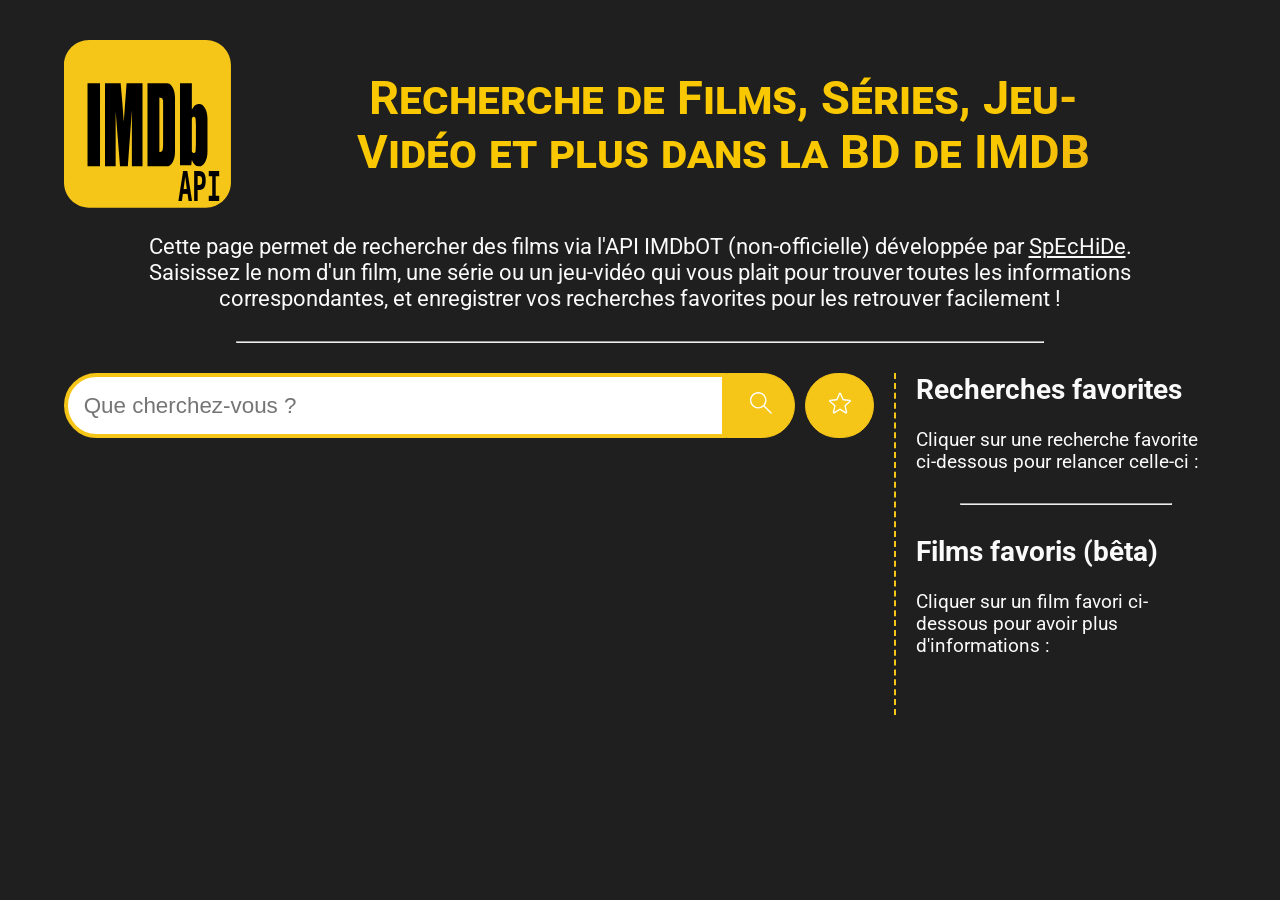
<file: index.html>
<!DOCTYPE html>
<html lang="fr" dir="ltr">
  <head>
    <title>Recherche d'offres d'emploi</title>
    <meta charset="utf-8" />
    <link rel="shortcut icon" type="image/x-icon" href="favicon-js.ico" />
    <link rel="stylesheet" href="styles/styles.css" />
  </head>

  <body>
    <header>

      <div class="header-container">
        <img src="assets/img/logo.svg" alt="logo.svg">
        <h1 class="animated-text">Recherche de Films, Séries, Jeu-Vidéo et plus dans la BD de IMDB</h1>
      </div>
      
      <p id="explication">
        Cette page permet de rechercher des films via l'API IMDbOT (non-officielle)
        développée par <a id="lien-git" href="https://github.com/SpEcHiDe/IMDbOT?tab=readme-ov-file" target="_blank">SpEcHiDe</a>.<br />
        Saisissez le nom d'un film, une série ou un jeu-vidéo qui vous plait pour trouver toutes
        les informations correspondantes, et enregistrer vos recherches favorites pour les
        retrouver facilement !
      </p>
    </header>
    <hr />

    <main id="conteneur">
      <!-- Section de recherche (avec résultats) -->
      <section id="section-recherche">
        <div id="bloc-recherche">
          <!-- Champ de recherche -->
          <input id="searchBar" type="text" placeholder="Que cherchez-vous ?" />

          <!-- Boutons -->
          <button
            id="btn-lancer-recherche"
            type="button"
            class="btn_clicable"
            title="Lancer la recherche"
          >
            <!-- Icone Loupe (provenant de flaticon.com) -->
            <img src="assets/img/loupe.svg" alt="Loupe pour recherche" width="22" />
          </button>

          <button
            id="btn-favoris"
            type="button"
            title="Ajouter la recherche aux favoris"
            class="btn_clicable"
          >
            <!-- Icone étoile vide
							(qui indique que la recherche ne fait pas partie des favoris) -->
            <img src="assets/img//etoile-vide.svg" alt="Etoile vide" width="22" />

            <!-- Icone étoile pleine
								(qui indique que la recherche fait partie des favoris) -->
            <!-- <img src="images/etoile-pleine.svg" alt="Etoile pleine" width="22" > -->

            <!-- (Les 2 icones d'étoile provenant de flaticon.com) -->
          </button>
        </div>

        <!-- Résultats de recherche -->
        <div id="bloc-gif-attente">
          <img
            src="assets/img/Eclipse-0.5s-200px.gif"
            alt="GIF Attente de résultats"
            width="50"
          />
        </div>
        <div id="bloc-resultats">
          <p id="info-vide" class="hide">(Aucun résultat trouvé)</p>
        </div>
      </section>

      <!-- Section de séparation (avec la bordure jaune) -->
      <section id="section-separation"></section>

      <!-- Section des recherches favorites -->
      <section id="section-favoris">
        <!-- Recherche favorites -->
        <h2>Recherches favorites</h2>
        <p>
          Cliquer sur une recherche favorite ci-dessous pour relancer celle-ci :
        </p>
        <ul id="liste-favoris">
        </ul>
        <p id="info-vide" class="hide">(Aucune recherche favorite)</p>

        <hr />

        <!-- Films Favoris -->
        <h2>Films favoris (bêta)</h2>
        <p>
          Cliquer sur un film favori ci-dessous pour avoir plus d'informations :
        </p>
        <ul id="liste-films-favoris">
        </ul>
        <p id="info-vide" class="hide">(Aucun film favori)</p>
      </section>
    </main>

    <script src="./code/API/api.js"></script>
    <script src="./code/main.js"></script>
    <script src="./code/API/utils.js"></script>
  </body>
</html>
</file>
<file: styles/styles.css>
/* Importation de la police Roboto */
@import url(https://fonts.googleapis.com/css?family=Roboto);

/* Définition des principales couleurs */
:root {
  --text-color: #fafafa; /* (Texte presque blanc) */
  --background: rgb(31,31,31); /* (Noir un peu gris) */
  --background-button: #bebebe;
  --main-yellow: #F5C518;
  --active-yellow: #ffd950;
  --almost-black: #2d2d2d;
  --noir_transparent:#1d1d1db3;
}

* {
  color: var(--text-color);
}

.hide {
  display: none;
}

body {
  background-color: var(--background);
  font: 14pt Roboto, Arial, sans-serif;
  margin: 0;
  padding: 0;
  width: 90%;
  margin: 40px auto;
}

/* Paragraphes "Aucun résultat..." et "Aucune recherche..." */
p.info-vide {
  font-style: italic;
}

/* Partie En-tête */
h1 {
  text-align: center;
  font-variant: small-caps;
  font-size: 2.5em;
  padding: 0 10vb 0 10vb; /*padding gauche et droit*/
}

@keyframes textShine {
  0% {
      background-position: 0% 50%;
      transform: scale(1);
  }
  100% {
      background-position: 100% 50%;
      transform: scale(1.01);
  }
}
.animated-text {
  background: var(--main-yellow);
  background: linear-gradient(
    to right,
    #fac800 20%,
    #c46d41 30%,
    #c06334 70%,
    #cd9001 80%
  );
  -webkit-background-clip: text;
  -webkit-text-fill-color: transparent;

  background-size: 400% auto;
  animation: textShine 4.5s ease-in-out infinite alternate;
}

#explication {
  font-size: 1.2em;
  text-align: center;
}

.header-container {
  display: flex;
  flex-direction: row;
  justify-content: space-evenly;
}

/* Conteneur principal */
#conteneur {
  display: flex;
  flex: 1;
  margin: 30px auto;
}

/* Section Recherche (avec résultats) */
#section-recherche {
  margin-top: 0;
  flex: 1 1 auto;
}

#bloc-recherche {
  display: flex;
  margin: 0 auto;
  min-width: 450px;
  flex-direction: row;
}

#bloc-recherche > input[type="text"],
#bloc-recherche > button {
  display: block;
  font-size: 1.2em;
}

#searchBar {
  border-top-left-radius: 40px;
  border-bottom-left-radius: 40px;
}

#searchBar:focus {
  outline: 0 !important;
}

#btn-lancer-recherche {
  border-top-right-radius: 40px;
  border-bottom-right-radius: 40px;

  margin-right: 10px;
}

#searchBar {
  color: var(--almost-black);
  flex: 1;
  padding: 0.7em;
  border: 0.22em solid var(--main-yellow);
}

#bloc-recherche > button {
  padding: 0em 1em;
  /* Bordure invisible pour que le hover ne bouge pas le bouton */
  border: 1px solid var(--main-yellow);

  /* Par défaut, les boutons sont en gris
	 (S'ils sont "clicables", ils passent en jaune) */
  background-color: var(--background-button);
}

#btn-favoris, #btn-poster-favoris {
  border-radius: 360px;
}

/* Apparences des boutons clicables */
#bloc-recherche > button.btn_clicable {
  background-color: var(--main-yellow);
}

#bloc-recherche > button:focus {
  /* Pour éviter un affichage disgracieux
		quand le bouton reste en focus */
  outline: 0 !important;
}

#bloc-recherche > button.btn_clicable:hover {
  cursor: pointer;
  border: 1px solid white;
}

#bloc-recherche > button.btn_clicable:active {
  background-color: var(--active-yellow);
}

.poster-container {
  position: relative;
  display: inline-block; /* Permet de garder la taille du conteneur relative à son contenu */

  transition: all 0.5s;
}

/* Apparences des boutons clicables */
.badge > button {
  padding: 0.8em 0.8em;
  /* Bordure invisible pour que le hover ne bouge pas le bouton */
  border: 1px solid var(--main-yellow);
}

.badge > button.btn_clicable {
  background-color: var(--main-yellow);
}

.badge > button:focus {
  /* Pour éviter un affichage disgracieux
		quand le bouton reste en focus */
  outline: 0 !important;
}

.badge > button.btn_clicable:hover {
  cursor: pointer;
  border: 1px solid white;
}

.badge > button.btn_clicable:active {
  background-color: var(--active-yellow);
}

/* GIF de chargement (caché par défaut) */
#bloc-gif-attente {
  display: none;
  margin: 40px;
  text-align: center;
}

#bloc-resultats {
  display: flex;
  flex-wrap: wrap;
  justify-content: space-between;
  
  padding: 25px;
  gap: 5px;
}

#bloc-resultats .poster {
  width: 30dvb;
  height: 50vb;

  margin-bottom: 5px;
  margin-top: 5px;
  border-radius: 8px;

  box-shadow: 0px 0px 8px black;

  transition: all 0.3s; 
}

.icon_lien {
  display: none;
  z-index: 9999;
  position: absolute;
  top: 50%;
  left: 50%;
  transform: translate(-50%, -50%);
}

.links {
  transition: all 0.5s;
}

.poster-container:hover {
  cursor: pointer;

  /* filter: brightness(70%); */
  transform: scale(1.03);
}

figure {
  margin: 0;
  position: relative;
}

.badge {
  position: absolute;
  display: none;
  top: 0;
  left: 0;

  color: white;
  background-color: var(--noir_transparent);
  border-top-right-radius: 8px;
  border-top-left-radius: 8px;

  padding: 0.7em;
  width: 100%;

  box-sizing: border-box;
}

#bloc-resultats .poster-container:hover > .badge {
  display: flex;
  justify-content: space-around;
  align-items: center;
}

#bloc-resultats figure:hover > .icon_lien {
  display: block;
}

/* Section de la barre de séparation */
#section-separation {
  border-left: 2px dashed var(--main-yellow);
  margin: 0 20px;
}

/* Section des recherches favorites */
#section-favoris {
  flex: 0 0 300px;
  margin-top: 0;
  margin-bottom: 20px;
}

#section-favoris h2 {
  margin-top: 0;
}

#section-favoris p {
  margin-bottom: 8px;
}

#liste-favoris, #liste-films-favoris {
  padding: 0;
}

#liste-favoris li {
  margin-bottom: 8px;
  list-style-type: none;
}

#liste-films-favoris {
  display: flex;
  flex-wrap: wrap;
  justify-content: space-evenly;
  gap: 10px;
}

#liste-films-favoris li {
  list-style-type: none;
}

#liste-films-favoris .poster {
  width: 10dvb;
  height: 20vb;

  margin-bottom: 5px;
  margin-top: 5px;
  border-radius: 8px;

  box-shadow: 0px 0px 8px black;

  transition: all 0.3s; 
}

#liste-films-favoris .poster:hover {
  /* filter: brightness(70%); */
  transform: scale(1.03);
}

.button_fav {
  padding: 10px;
  border-radius: 8px;
  border: 1px solid var(--main-yellow);

  font-weight: bold;
  background-color: var(--main-yellow);
}

.button_fav:hover {
  cursor: pointer;

  background-color: var(--active-yellow);
}

hr {
  width: 70%;
  margin: 30px auto 30px auto;

  color: var(--main-yellow);
}

#liste_favoris{
  justify-content: space-around;
}

#div_favs{
  display: flex;
  justify-content: space-between;
  margin-bottom: 10px;
}

#btn_supp{
  background-color: red;
  border-color: transparent;
  border-radius: 8px;
}

/* Media-query pour gérer l'affichage sur petit écran */
@media (max-width: 900px) {
  #conteneur {
    flex-direction: column-reverse;
  }

  #section-separation {
    border-top: 2px dashed var(--main-yellow);
    margin: 0 -10px 40px -10px;
  }

  #section-favoris {
    flex: 0;
  }

  /* #liste-favoris #fav_list #btn_fav{
    background-color: transparent;
    border: var(--noir_transparent);
  } */
}
</file>
